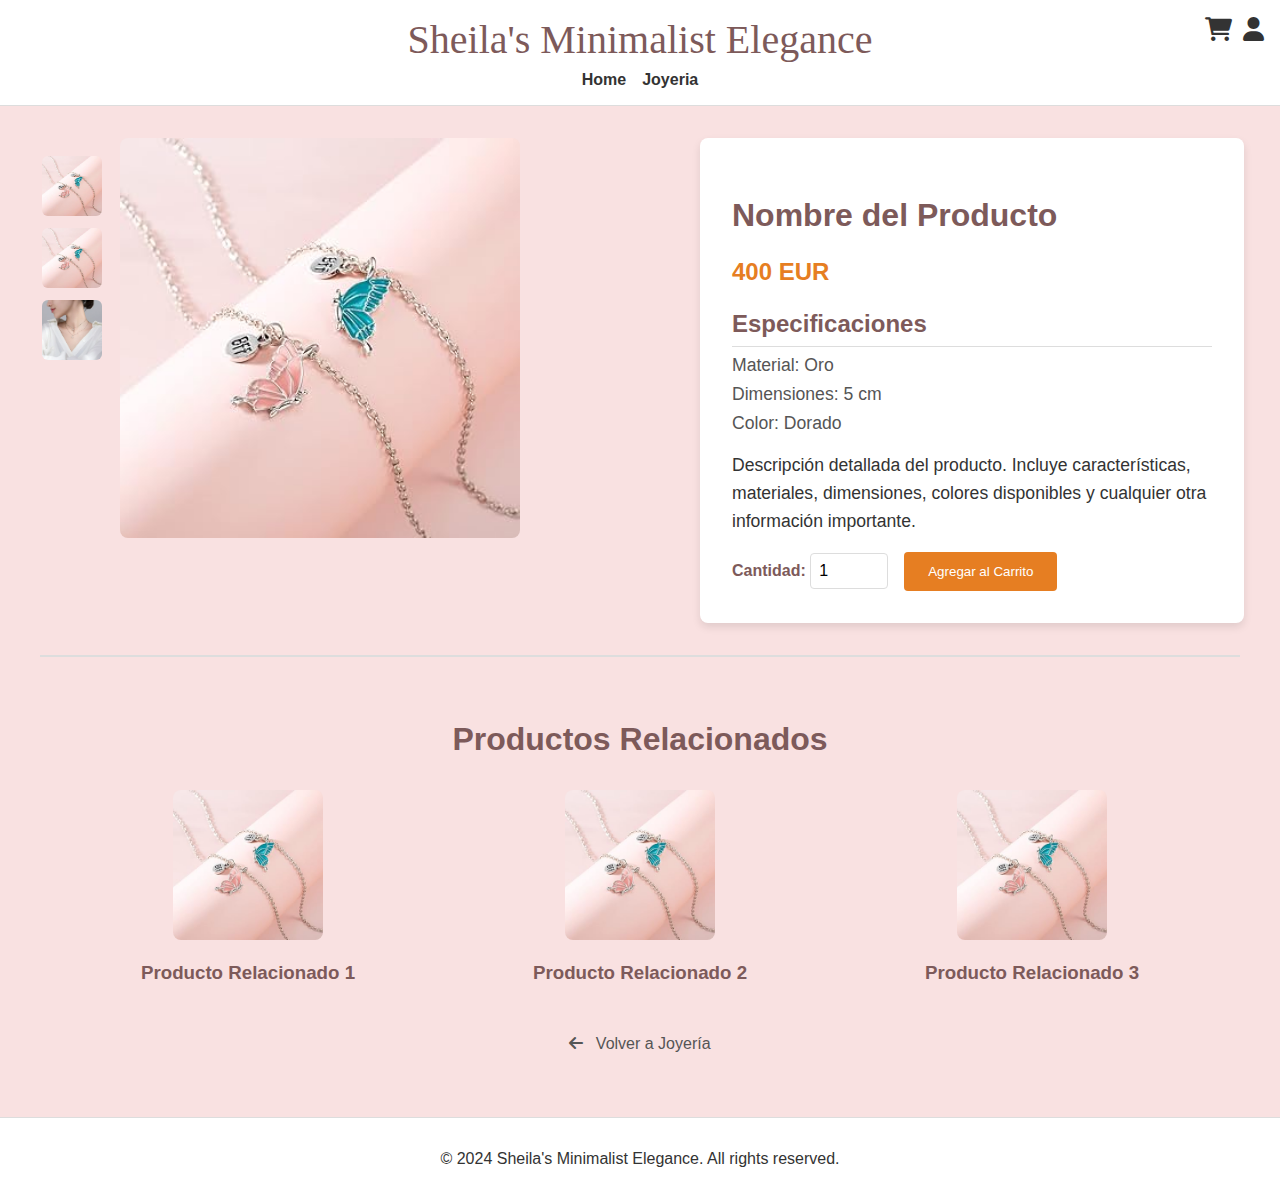
<file: chain1.html>
<!DOCTYPE html>
<html lang="en">
<head>
    <meta charset="UTF-8">
    <meta name="viewport" content="width=device-width, initial-scale=1.0">
    <title>Producto Detallado - Shellasat Jewelry Store</title>
    <link rel="stylesheet" href="styles.css">
    <link rel="stylesheet" href="chain1-styles.css">
    <!-- Font Awesome -->
    <link rel="stylesheet" href="https://cdnjs.cloudflare.com/ajax/libs/font-awesome/6.0.0-beta3/css/all.min.css">
</head>
<body>
    <header>
        <div class="header-container">
            <div class="logo">Sheila's Minimalist Elegance</div>
            <nav>
                <ul>
                    <li><a href="index.html">Home</a></li>
                    <li><a href="chains.html">Joyeria</a></li>
                </ul>
            </nav>
        </div>
        <div class="payment-icon">
            <a href="payment.html"><i class="fas fa-shopping-cart" title="Pagar"></i></a>
        </div>
        <div class="register-icon">
            <a href="register.html"><i class="fas fa-user" title="Registrar"></i></a>
        </div>
    </header>

    <main>
        <section class="product-details">
            <div class="product-images">
                <div class="thumbnail-images">
                    <img src="IMAGENES/mari.jpg" alt="Product Image" onclick="changeImage(this)">
                    <img src="IMAGENES/mari.jpg" alt="Product Image" onclick="changeImage(this)">
                    <img src="IMAGENES/luna.webp" alt="Product Image" onclick="changeImage(this)">
                    <!-- Agrega más imágenes si es necesario -->
                </div>
                <div class="main-image">
                    <img id="mainImage" src="IMAGENES/mari.jpg" alt="Product Image">
                </div>
            </div>
            <div class="product-specs">
                <div class="product-info">
                    <h2 id="productName">Nombre del Producto</h2>
                    <p id="productPrice">400 EUR</p>
                    <h3>Especificaciones</h3>
                    <ul>
                        <li>Material: <span id="productMaterial">Oro</span></li>
                        <li>Dimensiones: <span id="productDimensions">5 cm</span></li>
                        <li>Color: <span id="productColor">Dorado</span></li>
                        <!-- Agrega más especificaciones según sea necesario -->
                    </ul>
                </div>
                <p class="product-description" id="productDescription">Descripción detallada del producto. Incluye características, materiales, dimensiones, colores disponibles y cualquier otra información importante.</p>
                <div class="product-actions">
                    <div class="quantity">
                        <label for="quantity">Cantidad:</label>
                        <input type="number" id="quantity" name="quantity" min="1" value="1">
                    </div>
                    <button class="add-to-cart" onclick="addToCart()">Agregar al Carrito</button>
                </div>
            </div>
        </section>

        <section class="related-products">
            <h2>Productos Relacionados</h2>
            <div class="related-products-container">
                <div class="related-product">
                    <img src="IMAGENES/mari.jpg" alt="Related Product">
                    <h3>Producto Relacionado 1</h3>
                </div>
                <div class="related-product">
                    <img src="IMAGENES/mari.jpg" alt="Related Product">
                    <h3>Producto Relacionado 2</h3>
                </div>
                <div class="related-product">
                    <img src="IMAGENES/mari.jpg" alt="Related Product">
                    <h3>Producto Relacionado 3</h3>
                </div>
                <!-- Limitar a tres productos relacionados -->
            </div>
            <a href="chains.html" class="back-to-chains"><i class="fas fa-arrow-left"></i> Volver a Joyería</a>
        </section>
    </main>

    <footer>
        <p>&copy; 2024 Sheila's Minimalist Elegance. All rights reserved.</p>
    </footer>
    <script>
        function changeImage(element) {
            document.getElementById('mainImage').src = element.src;
        }

        function addToCart() {
            const product = {
                name: document.getElementById('productName').innerText,
                material: document.getElementById('productMaterial').innerText,
                dimensions: document.getElementById('productDimensions').innerText,
                color: document.getElementById('productColor').innerText,
                description: document.getElementById('productDescription').innerText,
                quantity: document.getElementById('quantity').value,
                image: document.getElementById('mainImage').src,
                price: document.getElementById('productPrice').innerText // Obtener el precio
            };

            // Obtener productos del carrito desde localStorage
            let cartProducts = JSON.parse(localStorage.getItem('cartProducts')) || [];
            // Añadir nuevo producto al carrito
            cartProducts.push(product);
            // Guardar el carrito actualizado en localStorage
            localStorage.setItem('cartProducts', JSON.stringify(cartProducts));

            window.location.href = 'payment.html';
        }
    </script>
</body>
</html>
</file>
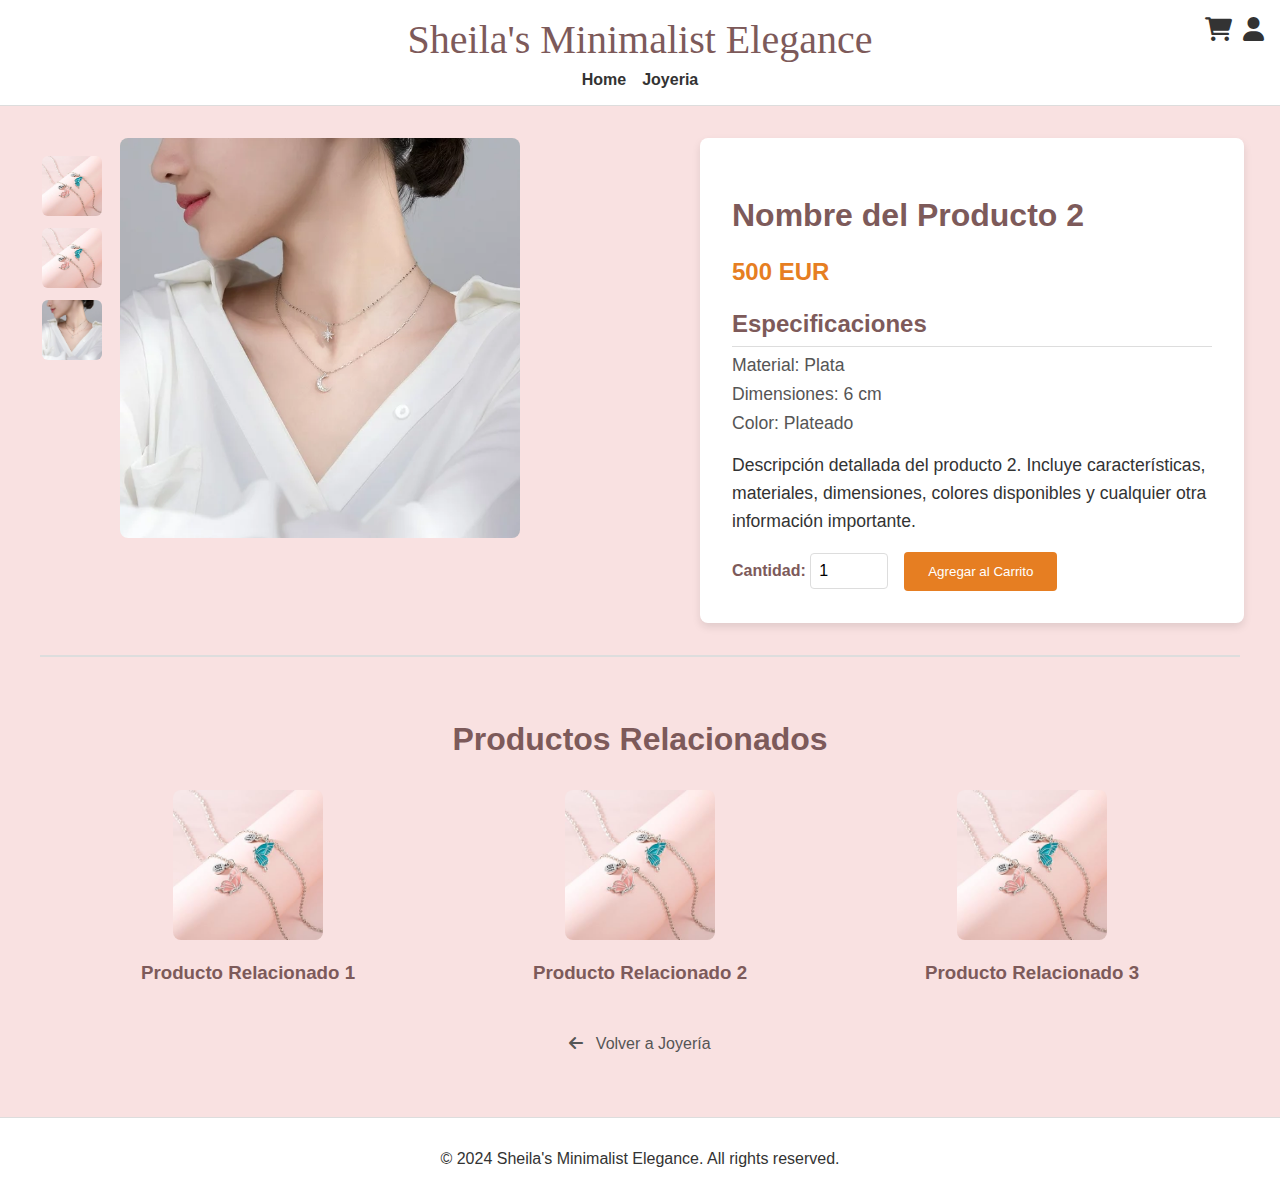
<file: chain2.html>
<!DOCTYPE html>
<html lang="en">
<head>
    <meta charset="UTF-8">
    <meta name="viewport" content="width=device-width, initial-scale=1.0">
    <title>Producto Detallado 2 - Shellasat Jewelry Store</title>
    <link rel="stylesheet" href="styles.css">
    <link rel="stylesheet" href="chain1-styles.css">
    <link rel="stylesheet" href="https://cdnjs.cloudflare.com/ajax/libs/font-awesome/6.0.0-beta3/css/all.min.css">
</head>
<body>
    <header>
        <div class="header-container">
            <div class="logo">Sheila's Minimalist Elegance</div>
            <nav>
                <ul>
                    <li><a href="index.html">Home</a></li>
                    <li><a href="chains.html">Joyeria</a></li>
                </ul>
            </nav>
        </div>
        <div class="payment-icon">
            <a href="payment.html"><i class="fas fa-shopping-cart" title="Pagar"></i></a>
        </div>
        <div class="register-icon">
            <a href="register.html"><i class="fas fa-user" title="Registrar"></i></a>
        </div>
    </header>

    <main>
        <section class="product-details">
            <div class="product-images">
                <div class="thumbnail-images">
                    <img src="IMAGENES/mari.jpg" alt="Product Image" onclick="changeImage(this)">
                    <img src="IMAGENES/mari.jpg" alt="Product Image" onclick="changeImage(this)">
                    <img src="IMAGENES/luna.webp" alt="Product Image" onclick="changeImage(this)">
                </div>
                <div class="main-image">
                    <img id="mainImage" src="IMAGENES/luna.webp" alt="Product Image">
                </div>
            </div>
            <div class="product-specs">
                <div class="product-info">
                    <h2 id="productName">Nombre del Producto 2</h2>
                    <p id="productPrice">500 EUR</p>
                    <h3>Especificaciones</h3>
                    <ul>
                        <li>Material: <span id="productMaterial">Plata</span></li>
                        <li>Dimensiones: <span id="productDimensions">6 cm</span></li>
                        <li>Color: <span id="productColor">Plateado</span></li>
                    </ul>
                </div>
                <p class="product-description" id="productDescription">Descripción detallada del producto 2. Incluye características, materiales, dimensiones, colores disponibles y cualquier otra información importante.</p>
                <div class="product-actions">
                    <div class="quantity">
                        <label for="quantity">Cantidad:</label>
                        <input type="number" id="quantity" name="quantity" min="1" value="1">
                    </div>
                    <button class="add-to-cart" onclick="addToCart()">Agregar al Carrito</button>
                </div>
            </div>
        </section>

        <section class="related-products">
            <h2>Productos Relacionados</h2>
            <div class="related-products-container">
                <div class="related-product">
                    <img src="IMAGENES/mari.jpg" alt="Related Product">
                    <h3>Producto Relacionado 1</h3>
                </div>
                <div class="related-product">
                    <img src="IMAGENES/mari.jpg" alt="Related Product">
                    <h3>Producto Relacionado 2</h3>
                </div>
                <div class="related-product">
                    <img src="IMAGENES/mari.jpg" alt="Related Product">
                    <h3>Producto Relacionado 3</h3>
                </div>
            </div>
            <a href="chains.html" class="back-to-chains"><i class="fas fa-arrow-left"></i> Volver a Joyería</a>
        </section>
    </main>

    <footer>
        <p>&copy; 2024 Sheila's Minimalist Elegance. All rights reserved.</p>
    </footer>
    <script>
        function changeImage(element) {
            document.getElementById('mainImage').src = element.src;
        }

        function addToCart() {
            const product = {
                name: document.getElementById('productName').innerText,
                material: document.getElementById('productMaterial').innerText,
                dimensions: document.getElementById('productDimensions').innerText,
                color: document.getElementById('productColor').innerText,
                description: document.getElementById('productDescription').innerText,
                quantity: document.getElementById('quantity').value,
                image: document.getElementById('mainImage').src,
                price: document.getElementById('productPrice').innerText
            };

            let cartProducts = JSON.parse(localStorage.getItem('cartProducts')) || [];
            cartProducts.push(product);
            localStorage.setItem('cartProducts', JSON.stringify(cartProducts));

            window.location.href = 'payment.html';
        }
    </script>
</body>
</html>
</file>
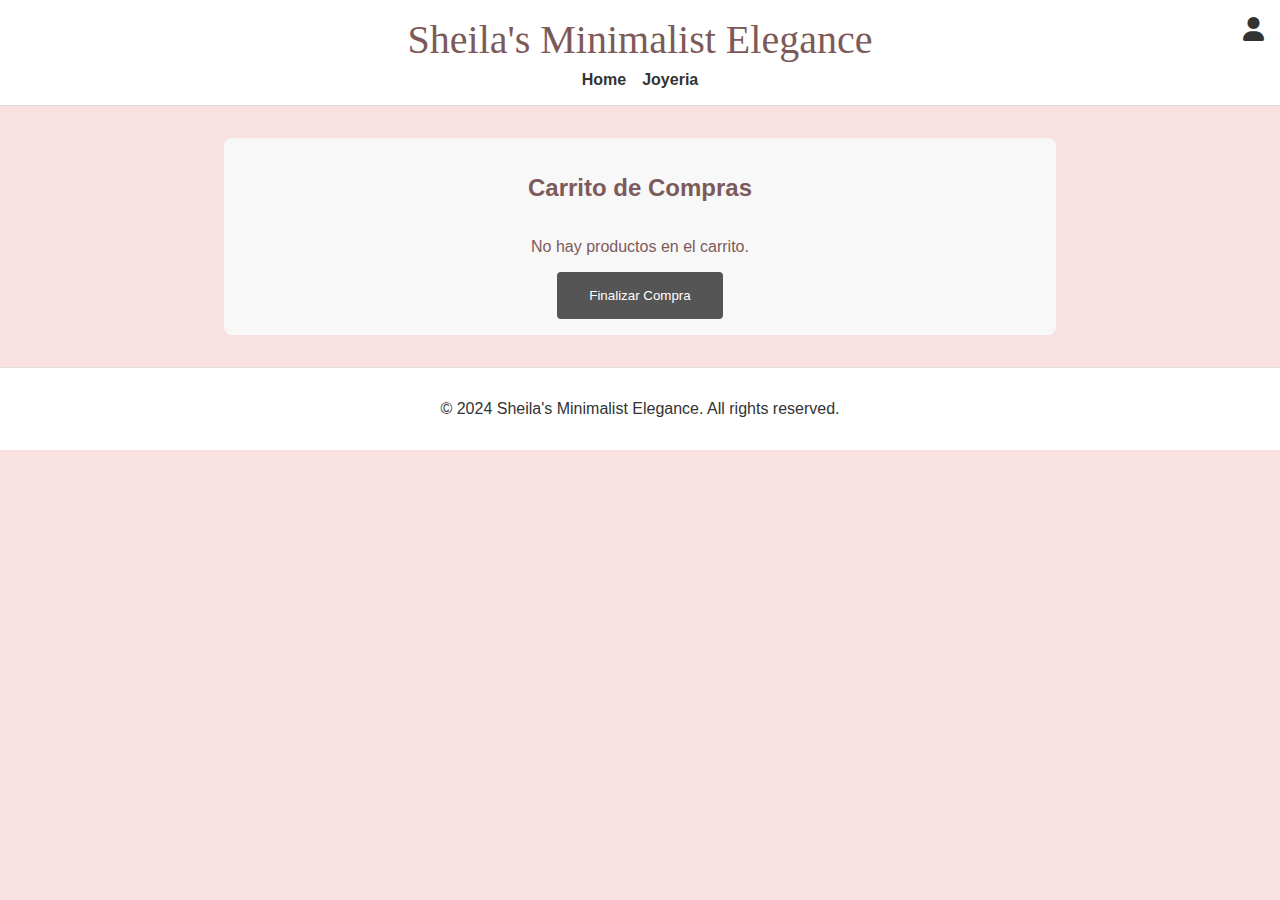
<file: payment.html>
<!DOCTYPE html>
<html lang="en">
<head>
    <meta charset="UTF-8">
    <meta name="viewport" content="width=device-width, initial-scale=1.0">
    <title>Carrito de Compras - Shellasat Jewelry Store</title>
    <link rel="stylesheet" href="styles.css">
    <link rel="stylesheet" href="payment-styles.css">
    <link rel="stylesheet" href="https://cdnjs.cloudflare.com/ajax/libs/font-awesome/6.0.0-beta3/css/all.min.css">
</head>
<body>
    <header>
        <div class="header-container">
            <div class="logo">Sheila's Minimalist Elegance</div>
            <nav>
                <ul>
                    <li><a href="index.html">Home</a></li>
                    <li><a href="chains.html">Joyeria</a></li>
                </ul>
            </nav>
        </div>
        <div class="register-icon">
            <a href="register.html"><i class="fas fa-user" title="Registrar"></i></a>
        </div>
    </header>

    <main>
        <section class="cart">
            <h2>Carrito de Compras</h2>
            <div id="cartItems" class="cart-items"></div>
            <div class="cart-actions">
                <button id="finalizePurchase" class="finalize-purchase">Finalizar Compra</button>
            </div>
        </section>
    </main>

    <footer>
        <p>&copy; 2024 Sheila's Minimalist Elegance. All rights reserved.</p>
    </footer>

    <script>
        document.addEventListener('DOMContentLoaded', function() {
            const cartItemsContainer = document.getElementById('cartItems');
            const finalizePurchaseButton = document.getElementById('finalizePurchase');

            function loadCartItems() {
                const cartProducts = JSON.parse(localStorage.getItem('cartProducts')) || [];
                cartItemsContainer.innerHTML = '';

                cartProducts.forEach((product, index) => {
                    const productElement = document.createElement('div');
                    productElement.classList.add('cart-item');

                    productElement.innerHTML = `
                        <img src="${product.image}" alt="${product.name}">
                        <div class="product-info">
                            <h3>${product.name}</h3>
                            <p>${product.price}</p>
                            <p>Material: ${product.material}</p>
                            <p>Dimensiones: ${product.dimensions}</p>
                            <p>Color: ${product.color}</p>
                            <p>Cantidad: ${product.quantity}</p>
                        </div>
                        <button class="remove-item" onclick="removeFromCart(${index})">Eliminar</button>
                    `;

                    cartItemsContainer.appendChild(productElement);
                });

                if (cartProducts.length === 0) {
                    cartItemsContainer.innerHTML = '<p>No hay productos en el carrito.</p>';
                }
            }

            window.removeFromCart = function(index) {
                let cartProducts = JSON.parse(localStorage.getItem('cartProducts')) || [];
                cartProducts.splice(index, 1);
                localStorage.setItem('cartProducts', JSON.stringify(cartProducts));
                loadCartItems();
            };

            finalizePurchaseButton.onclick = function() {
                const cartProducts = JSON.parse(localStorage.getItem('cartProducts')) || [];
                if (cartProducts.length > 0) {
                    alert('Compra finalizada. Gracias por su compra!');
                    localStorage.removeItem('cartProducts');
                    loadCartItems();
                } else {
                    alert('No hay productos en el carrito.');
                }
            };

            loadCartItems();
        });
    </script>
</body>
</html>
</file>
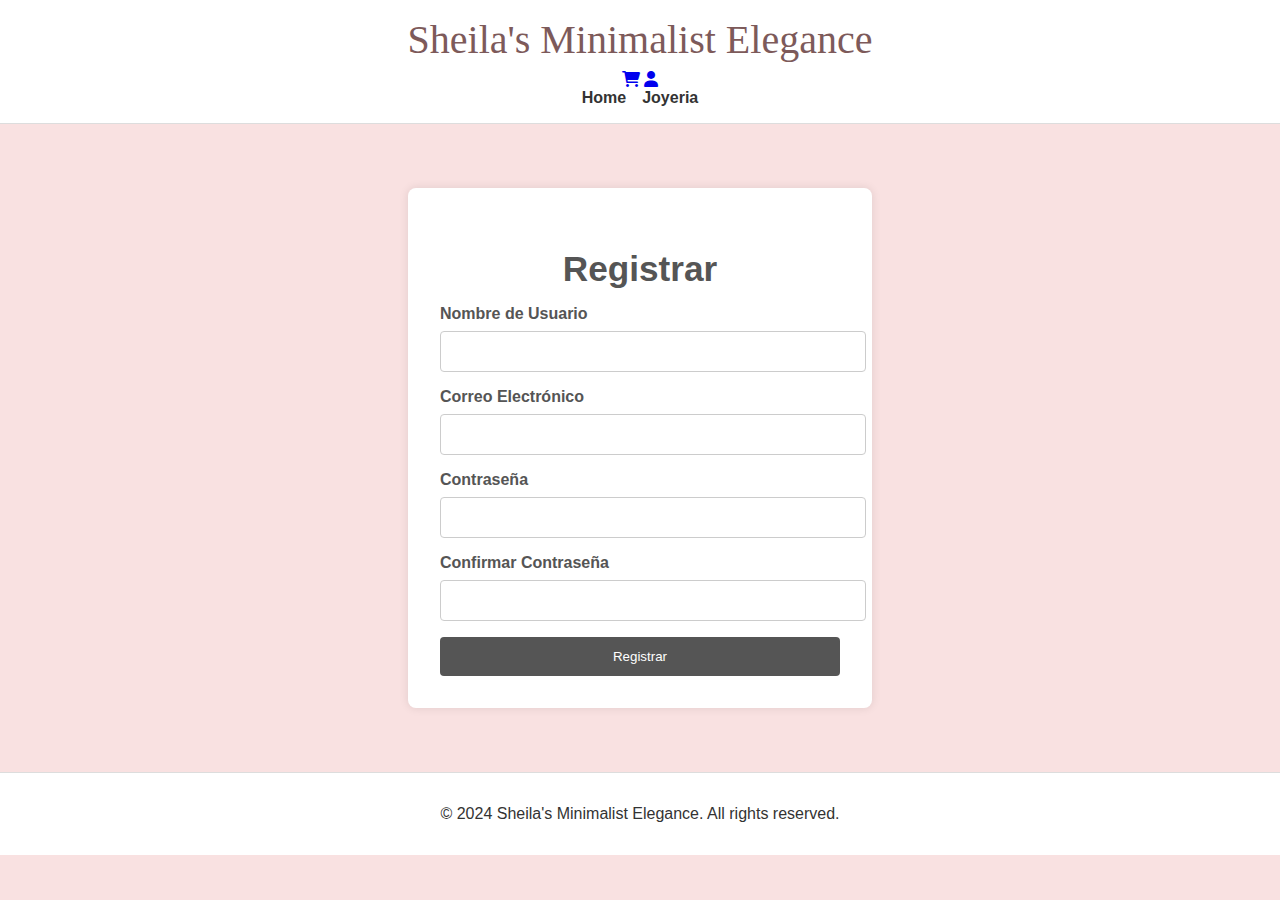
<file: register.html>
<!DOCTYPE html>
<html lang="en">
<head>
    <meta charset="UTF-8">
    <meta name="viewport" content="width=device-width, initial-scale=1.0">
    <title>Registrar - Sheila's Minimalist Elegance</title>
    <link rel="stylesheet" href="styles.css">
    <link rel="stylesheet" href="https://cdnjs.cloudflare.com/ajax/libs/font-awesome/6.0.0-beta3/css/all.min.css">
</head>
<body>
    <header>
        <div class="header-container">
            <div class="logo">Sheila's Minimalist Elegance</div>
            <div class="icons">
                <a href="payment.html"><i class="fas fa-shopping-cart" title="Pagar"></i></a>
                <a href="register.html"><i class="fas fa-user" title="Registrar"></i></a>
            </div>
            <nav>
                <ul>
                    <li><a href="index.html">Home</a></li>
                    <li><a href="chains.html">Joyeria</a></li>
                </ul>
            </nav>
        </div>
    </header>

    <main>
        <section class="register-form">
            <h2>Registrar</h2>
            <form action="submit_registration.html" method="post">
                <div class="form-group">
                    <label for="username">Nombre de Usuario</label>
                    <input type="text" id="username" name="username" required>
                </div>
                <div class="form-group">
                    <label for="email">Correo Electrónico</label>
                    <input type="email" id="email" name="email" required>
                </div>
                <div class="form-group">
                    <label for="password">Contraseña</label>
                    <input type="password" id="password" name="password" required>
                </div>
                <div class="form-group">
                    <label for="confirm-password">Confirmar Contraseña</label>
                    <input type="password" id="confirm-password" name="confirm-password" required>
                </div>
                <button type="submit">Registrar</button>
            </form>
        </section>
    </main>

    <footer>
        <p>&copy; 2024 Sheila's Minimalist Elegance. All rights reserved.</p>
    </footer>
</body>
</html>
</file>
<file: styles.css>
body {
font-family: 'Arial', 'Playfair Display', sans-serif;
margin: 0;
padding: 0;
background-color: #f9e1e1;
color: #7d5a5a;
}

header {
display: flex;
flex-direction: column;
align-items: center;
background: #fff;
color: #7d5a5a;
padding: 1rem;
border-bottom: 1px solid #ddd;
}

.header-container {
text-align: center;
}

header .logo {
font-family: 'Playfair Display', serif;
font-size: 2.5rem;
margin-bottom: 0.5rem;
}

nav ul {
list-style-type: none;
padding: 0;
margin: 0;
display: flex;
gap: 1rem;
justify-content: center;
}

nav ul li {
display: inline;
}

nav ul li a {
color: #333;
text-decoration: none;
font-weight: bold;
}

.register-icon {
font-size: 1.5rem;
position: absolute;
top: 1rem;
right: 1rem;
}

.register-icon a {
color: #333;
text-decoration: none;
}

.register-icon a:hover {
color: #555;
}

footer {
background: #fff;
color: #333;
text-align: center;
padding: 1rem;
border-top: 1px solid #ddd;
}

.banner {
position: relative;
height: 60vh;
overflow: hidden;
}

.banner-video {
position: absolute;
top: 0;
left: 0;
width: 100%;
height: 100%;
}

.banner-video video {
width: 100%;
height: 100%;
object-fit: cover;
}

.banner-text {
position: absolute;
top: 50%;
left: 50%;
transform: translate(-50%, -50%);
text-align: center;
color: #fff;
}

.banner-text h2 {
font-size: 3rem;
margin-bottom: 1rem;
}

.banner-text p {
font-size: 1.25rem;
}

.about {
padding: 4rem 2rem;
background: #fff;
text-align: center;
}

.about h2 {
font-size: 2.5rem;
margin-bottom: 1rem;
}

.about p {
font-size: 1.1rem;
max-width: 800px;
margin: 0 auto;
}

.product-list {
padding: 4rem 2rem;
background: #fff;
text-align: center;
}

.product-list h2 {
font-size: 2.2rem;
margin-bottom: 2rem;
color: #555;
}

.product-grid {
display: grid;
grid-template-columns: repeat(4, 1fr);
gap: 2rem;
justify-items: center;
}

.product-grid .product {
position: relative;
overflow: hidden;
border-radius: 8px;
box-shadow: 0 2px 4px rgba(0, 0, 0, 0.1);
transition: transform 0.3s ease;
}

.product-grid .product img {
max-width: 100%;
height: auto;
border-radius: 8px;
transition: transform 0.3s ease;
}

.product-grid .product:hover {
transform: translateY(-5px);
}

.product-grid .product:hover img {
transform: scale(1.1);
}

.product-grid .product .overlay {
position: absolute;
top: 0;
left: 0;
width: 100%;
height: 100%;
background-color: rgba(0, 0, 0, 0.5);
color: #fff;
display: flex;
justify-content: center;
align-items: center;
opacity: 0;
transition: opacity 0.3s ease;
}

.product-grid .product:hover .overlay {
opacity: 1;
}


.register-form {
max-width: 400px;
margin: 4rem auto;
padding: 2rem;
background: #fff;
border-radius: 8px;
box-shadow: 0 0 10px rgba(0, 0, 0, 0.1);
}

.register-form h2 {
font-size: 2.2rem;
margin-bottom: 1rem;
color: #555;
text-align: center;
}

.register-form label {
display: block;
margin-bottom: 0.5rem;
font-weight: bold;
color: #555;
}

.register-form input[type="text"],
.register-form input[type="email"],
.register-form input[type="password"],
.register-form select {
width: 100%;
padding: 0.75rem;
margin-bottom: 1rem;
border: 1px solid #ccc;
border-radius: 4px;
}

.register-form button {
width: 100%;
padding: 0.75rem;
background: #555;
color: #fff;
border: none;
border-radius: 4px;
cursor: pointer;
transition: background 0.3s;
}

.register-form button:hover {
background: #777;
}

.products {
padding: 1rem 1rem;
background: #f8f8f8;
text-align: center;
}

.products h2 {
font-size: 2.5rem;
margin-bottom: 1rem;
}

.product-carousel {
display: flex;
overflow-x: auto;
gap: 2rem;
padding: 1rem 0;
justify-content: center;
align-items: center;
scroll-snap-type: x mandatory;
}

.product {
flex: 0 0 auto;
min-width: 10px;
padding: 1rem;
background: #fff;
border-radius: 8px;
box-shadow: 0 2px 4px rgba(0, 0, 0, 0.1);
text-align: center;
transition: transform 0.3s ease;
scroll-snap-align: center;
}

.product img {
max-width: 100%;
height: auto;
border-radius: 8px;
transition: transform 0.3s ease;
}

.product h3 {
font-size: 1.5rem;
margin: 1rem 0;
}

.product p {
font-size: 1rem;
color: #666;
}

.product:hover {
transform: translateY(-5px);
}

.product:hover img {
transform: scale(1.1);
}



.payment-icon {
font-size: 1.5rem;
position: absolute;
top: 1rem;
right: 3rem; /* Ajusta la posición según tu preferencia */
}

.payment-icon a {
color: #333;
text-decoration: none;
}

.payment-icon a:hover {
color: #555;
}

.main {
padding: 2rem; /* Espaciado interno */
}

.payment-form {
max-width: 400px;
margin: 0 auto;
padding: 2rem;
background: #fff; /* Fondo blanco */
border-radius: 8px;
box-shadow: 0 0 10px rgba(0, 0, 0, 0.1); /* Sombra suave */
}

.payment-form h2 {
font-size: 2rem; /* Tamaño del título */
margin-bottom: 1.5rem; /* Espaciado inferior */
color: #333; /* Color del texto del título */
text-align: center; /* Alinear al centro */
}

.payment-form label {
display: block;
margin-bottom: 0.5rem;
font-weight: bold;
color: #555; /* Color del texto de etiquetas */
}

.payment-form input[type="text"],
.payment-form input[type="email"],
.payment-form input[type="password"],
.payment-form select {
width: 100%;
padding: 0.75rem;
margin-bottom: 1rem;
border: 1px solid #ccc; /* Borde suave */
border-radius: 4px;
}

.payment-form button {
width: 100%;
padding: 0.75rem;
background: #333; /* Color de fondo del botón */
color: #fff; /* Color del texto del botón */
border: none;
border-radius: 4px;
cursor: pointer;
transition: background 0.3s;
}

.payment-form button:hover {
background: #555; /* Cambio de color al pasar el mouse */
}
</file>
<file: chain1-styles.css>
/* Agrega estilos específicos para chain1.html aquí */
.product-details {
    display: flex;
    justify-content: space-between;
    margin: 2rem auto;
    max-width: 1200px;
    padding-bottom: 2rem;
    border-bottom: 2px solid #ddd;
}

.product-images {
    display: flex;
    flex-direction: row;
    flex: 0 0 55%;
    gap: 1rem;
}

.main-image {
    flex: 1;
}

.main-image img {
    width: 100%;
    max-width: 400px;
    border-radius: 8px;
}

.thumbnail-images {
    display: flex;
    flex-direction: column;
    gap: 0.5rem;
    margin-top: 1rem;
}

.thumbnail-images img {
    width: 60px;
    height: 60px;
    cursor: pointer;
    border: 2px solid transparent;
    border-radius: 8px;
}

.thumbnail-images img:hover {
    border: 2px solid #555;
}

.product-specs {
    flex: 0 0 40%;
    background-color: #fff;
    padding: 2rem;
    border-radius: 8px;
    box-shadow: 0 4px 8px rgba(0, 0, 0, 0.1);
    font-family: 'Arial', sans-serif;
}

.product-info h2 {
    font-size: 2rem;
    margin-bottom: 0.5rem;
}

#productPrice {
    font-size: 1.5rem;
    color: #e67e22;
    margin-bottom: 1rem;
    font-weight: bold;
}

.product-specs h3 {
    font-size: 1.5rem;
    margin-bottom: 0.5rem;
    border-bottom: 1px solid #ddd;
    padding-bottom: 0.5rem;
}

.product-specs ul {
    list-style: none;
    padding: 0;
    margin: 0;
    font-size: 1.1rem;
    color: #555;
}

.product-specs ul li {
    margin-bottom: 0.5rem;
}

.product-description {
    font-size: 1.1rem;
    color: #333;
    margin-bottom: 1rem;
    line-height: 1.6;
}

.product-actions {
    display: flex;
    align-items: center;
    margin-top: 1rem;
}

.quantity {
    margin-right: 1rem;
}

.quantity label {
    font-weight: bold;
}

.quantity input {
    width: 60px;
    padding: 0.5rem;
    font-size: 1rem;
    border: 1px solid #ddd;
    border-radius: 4px;
}

.add-to-cart {
    padding: 0.75rem 1.5rem;
    background-color: #e67e22;
    color: #fff;
    border: none;
    border-radius: 4px;
    cursor: pointer;
    transition: background-color 0.3s;
}

.add-to-cart:hover {
    background-color: #d35400;
}

.related-products {
    margin: 4rem auto;
    max-width: 1200px;
    text-align: center;
}

.related-products h2 {
    font-size: 2rem;
    margin-bottom: 2rem;
}

.related-products-container {
    display: flex;
    justify-content: center;
    overflow: hidden;
}

.related-product {
    text-align: center;
    margin: 0 1rem;
    flex: 0 0 30%;
    transition: transform 0.3s, box-shadow 0.3s;
}

.related-product img {
    width: 150px;
    height: auto;
    border-radius: 8px;
}

.related-product:hover {
    transform: scale(1.05);
    box-shadow: 0 4px 8px rgba(0, 0, 0, 0.1);
}

.back-to-chains {
    display: inline-block;
    margin-top: 2rem;
    font-size: 1rem;
    color: #555;
    text-decoration: none;
    transition: color 0.3s;
}

.back-to-chains:hover {
    color: #777;
}

.back-to-chains i {
    margin-right: 0.5rem;
}
</file>
<file: payment-styles.css>
.cart {
    max-width: 800px;
    margin: 2rem auto;
    padding: 1rem;
    background-color: #f8f8f8;
    border-radius: 8px;
    text-align: center;
}

.cart-items {
    display: flex;
    flex-direction: column;
    gap: 1rem;
}

.cart-item {
    display: flex;
    align-items: center;
    justify-content: space-between;
    padding: 1rem;
    border-bottom: 1px solid #ddd;
}

.cart-item img {
    width: 100px;
    height: auto;
    border-radius: 8px;
}

.product-info {
    flex: 1;
    text-align: left;
    margin-left: 1rem;
}

.remove-item {
    background-color: #ff4d4d;
    color: white;
    border: none;
    border-radius: 4px;
    padding: 0.5rem 1rem;
    cursor: pointer;
    transition: background-color 0.3s;
}

.remove-item:hover {
    background-color: #ff3333;
}

.finalize-purchase {
    background-color: #555;
    color: white;
    border: none;
    border-radius: 4px;
    padding: 1rem 2rem;
    cursor: pointer;
    transition: background-color 0.3s;
}

.finalize-purchase:hover {
    background-color: #777;
}
</file>
